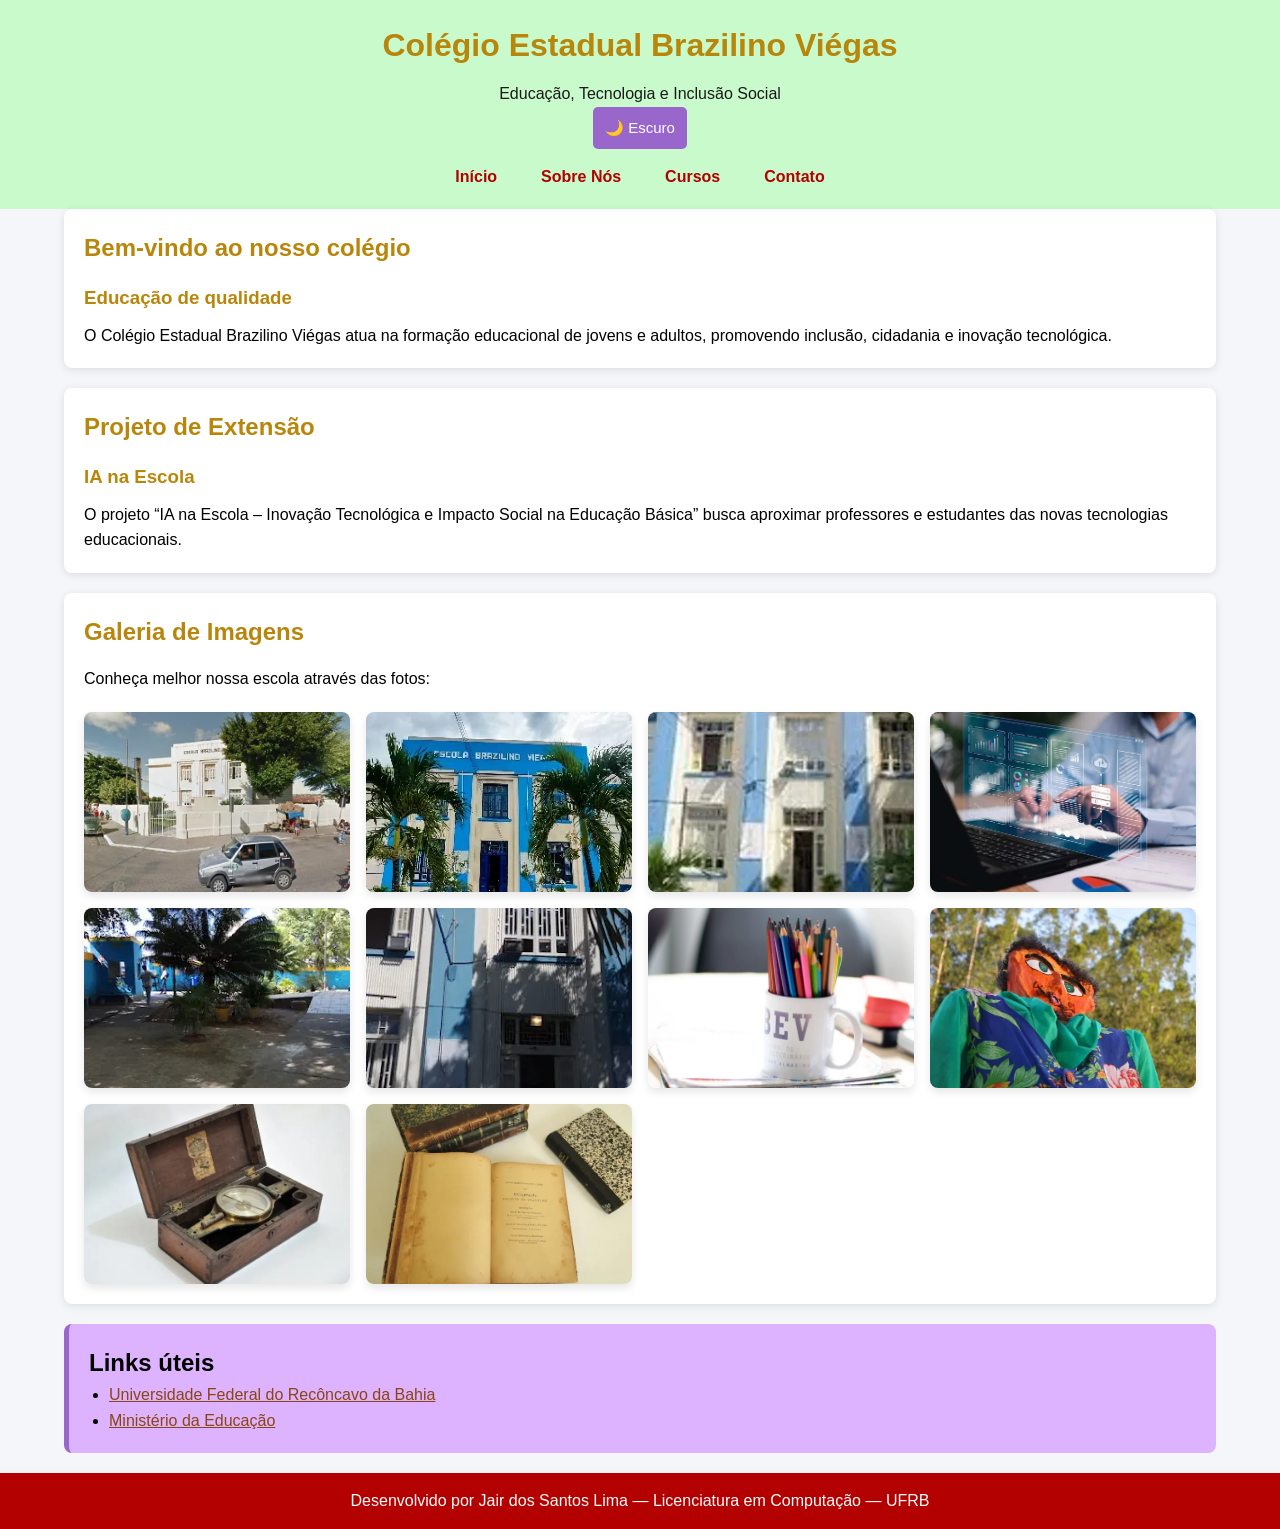
<file: index.html>
<!DOCTYPE html><html lang="pt-BR"><head><meta charset="utf-8"/><meta content="width=device-width, initial-scale=1.0" name="viewport"/><title>Colégio Estadual Brazilino Viégas</title><link href="style.css" rel="stylesheet"/></head><body><header><h1>Colégio Estadual Brazilino Viégas</h1><p><span class="nome-escola">Educação, Tecnologia e Inclusão Social</span></p><button aria-expanded="false" aria-label="Abrir menu" class="menu-toggle">☰</button><button type="button" class="theme-toggle" aria-label="Alternar tema">🌙 Escuro</button><nav><ul><li><a href="index.html">Início</a></li><li><a href="sobre.html">Sobre Nós</a></li><li><a href="cursos.html">Cursos</a></li><li><a href="contato.html">Contato</a></li></ul></nav></header><main><section><h2>Bem-vindo ao nosso colégio</h2><article><h3>Educação de qualidade</h3><p>
            O Colégio Estadual Brazilino Viégas atua na formação educacional de jovens e adultos,
            promovendo inclusão, cidadania e inovação tecnológica.
        </p></article></section><section><h2>Projeto de Extensão</h2><article><h3>IA na Escola</h3><p>
            O projeto “IA na Escola – Inovação Tecnológica e Impacto Social na Educação Básica”
            busca aproximar professores e estudantes das novas tecnologias educacionais.
        </p></article></section><section><h2>Galeria de Imagens</h2><p>Conheça melhor nossa escola através das fotos:</p><div class="galeria"><picture><source type="image/webp" srcset="imagens/escola1.webp"><img src="imagens/escola1.jpg" alt="Colégio Brazilino Viégas — Vista frontal do Colégio Brazilino Viégas" loading="lazy"></picture><picture><source type="image/webp" srcset="imagens/escola2.webp"><img src="imagens/escola2.jpg" alt="Colégio Brazilino Viégas — Alunos no pátio da escola" loading="lazy"></picture><picture><source type="image/webp" srcset="imagens/escola3.webp"><img src="imagens/escola3.jpg" alt="Colégio Brazilino Viégas — Sala de aula moderna" loading="lazy"></picture><picture><source type="image/webp" srcset="imagens/escola4.webp"><img src="imagens/escola4.jpg" alt="Colégio Brazilino Viégas — Biblioteca escolar" loading="lazy"></picture><picture><source type="image/webp" srcset="imagens/escola5.webp"><img src="imagens/escola5.jpg" alt="Colégio Brazilino Viégas — Evento cultural na escola" loading="lazy"></picture><picture><source type="image/webp" srcset="imagens/escola6.webp"><img src="imagens/escola6.jpg" alt="Colégio Brazilino Viégas — Laboratório de informática" loading="lazy"></picture><picture><source type="image/webp" srcset="imagens/escola7.webp"><img src="imagens/escola7.jpg" alt="Colégio Brazilino Viégas — Quadra esportiva" loading="lazy"></picture><picture><source type="image/webp" srcset="imagens/escola8.webp"><img src="imagens/escola8.jpg" alt="Colégio Brazilino Viégas — Formatura de alunos" loading="lazy"></picture><picture><source type="image/webp" srcset="imagens/escola9.webp"><img src="imagens/escola9.jpg" alt="Colégio Brazilino Viégas — Projeto ambiental" loading="lazy"></picture><picture><source type="image/webp" srcset="imagens/escola10.webp"><img src="imagens/escola10.jpg" alt="Colégio Brazilino Viégas — Equipe pedagógica" loading="lazy"></picture></div></section><aside><h2>Links úteis</h2><ul><li><a class="link-util" href="https://www.ufrb.edu.br" target="_blank">
                Universidade Federal do Recôncavo da Bahia
            </a></li><li><a class="link-util" href="https://www.gov.br/mec" target="_blank">
                Ministério da Educação
            </a></li></ul></aside></main><footer><p>
        Desenvolvido por Jair dos Santos Lima — Licenciatura em Computação — UFRB
    </p><p class="footer-meta"><span id="visit-count" class="visit-count"></span></p></footer><script src="script.js"></script>
    </body>
</html>
</file>
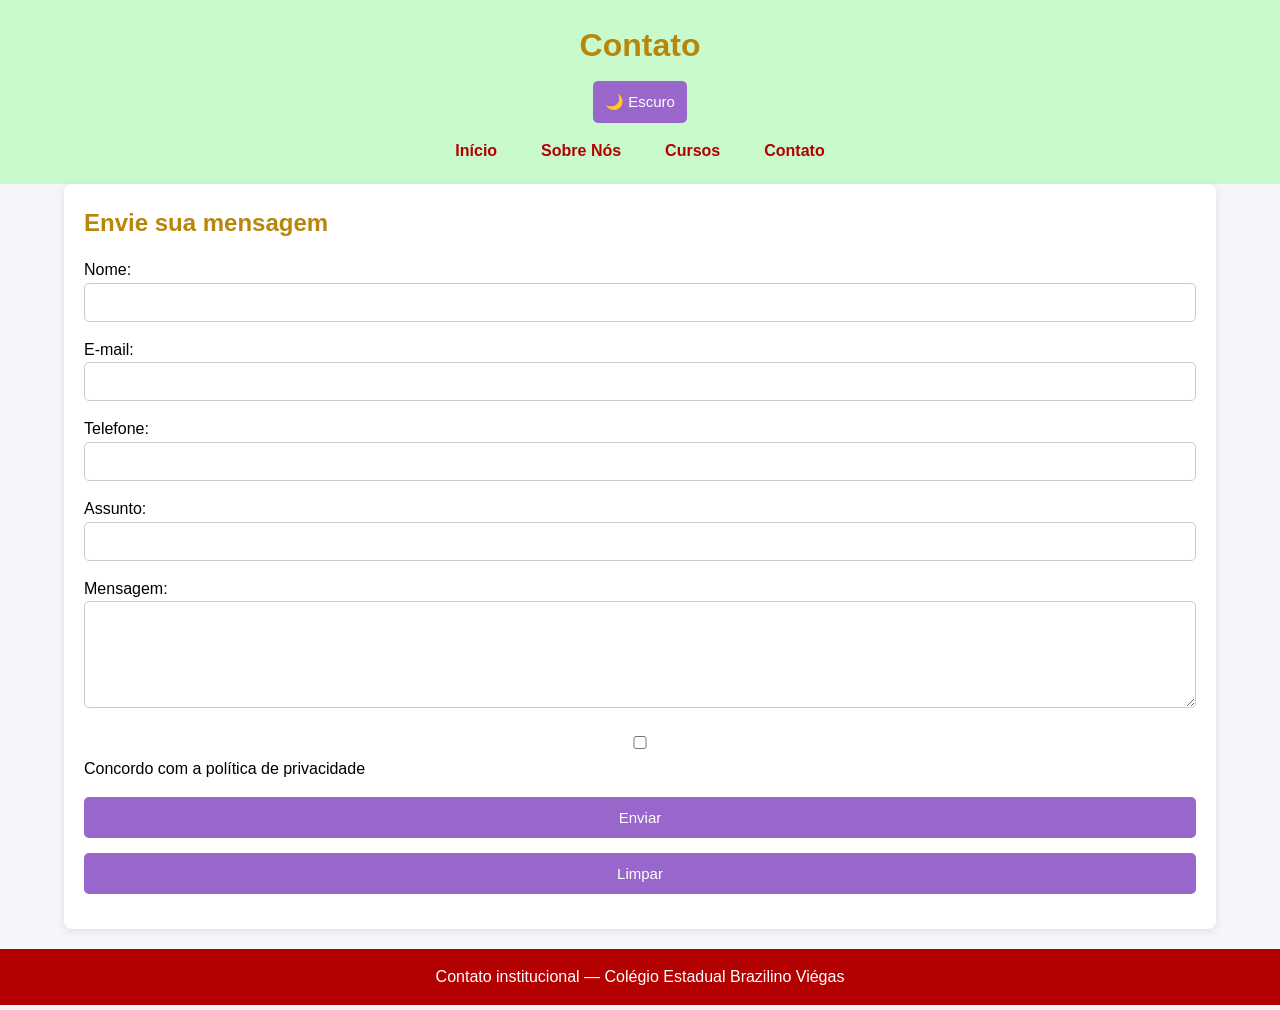
<file: contato.html>
<!DOCTYPE html>
<html lang="pt-BR">
<head>
    <meta charset="UTF-8">
    <meta name="viewport" content="width=device-width, initial-scale=1.0">
    <title>Contato</title>
    <link rel="stylesheet" href="style.css">
</head>
<body>


<header>
    <h1>Contato</h1>

    <button class="menu-toggle" aria-expanded="false" aria-label="Abrir menu">☰</button><button type="button" class="theme-toggle" aria-label="Alternar tema">🌙 Escuro</button>

    <nav>
        <ul>
            <li><a href="index.html">Início</a></li>
            <li><a href="sobre.html">Sobre Nós</a></li>
            <li><a href="cursos.html">Cursos</a></li>
            <li><a href="contato.html">Contato</a></li>
        </ul>
    </nav>
</header>

<main>

<section>
    <h2>Envie sua mensagem</h2>

    <form id="formContato">

        <p>
            <label for="nome">Nome:</label><br>
            <input type="text" id="nome" name="nome" required>
        </p>

        <p>
            <label for="email">E-mail:</label><br>
            <input type="email" id="email" name="email" required>
        </p>

        <p>
            <label for="telefone">Telefone:</label><br>
            <input type="tel" id="telefone" name="telefone">
        </p>

        <p>
            <label for="assunto">Assunto:</label><br>
            <input type="text" id="assunto" name="assunto" required>
        </p>

        <p>
            <label for="mensagem">Mensagem:</label><br>
            <textarea id="mensagem" name="mensagem" rows="5" cols="40" required></textarea>
        </p>

        <p>
            <input type="checkbox" id="privacidade" required>
            <label for="privacidade">
                Concordo com a política de privacidade
            </label>
        </p>

        <button type="submit">Enviar</button>
        <button type="reset">Limpar</button>
        <div id="form-feedback" class="feedback"></div>

    </form>
</section>

</main>

<footer>
    <p>Contato institucional — Colégio Estadual Brazilino Viégas</p>
<p class="footer-meta"><span id="visit-count" class="visit-count"></span></p></footer>

<script src="script.js"></script>

</body>
</html>
</file>
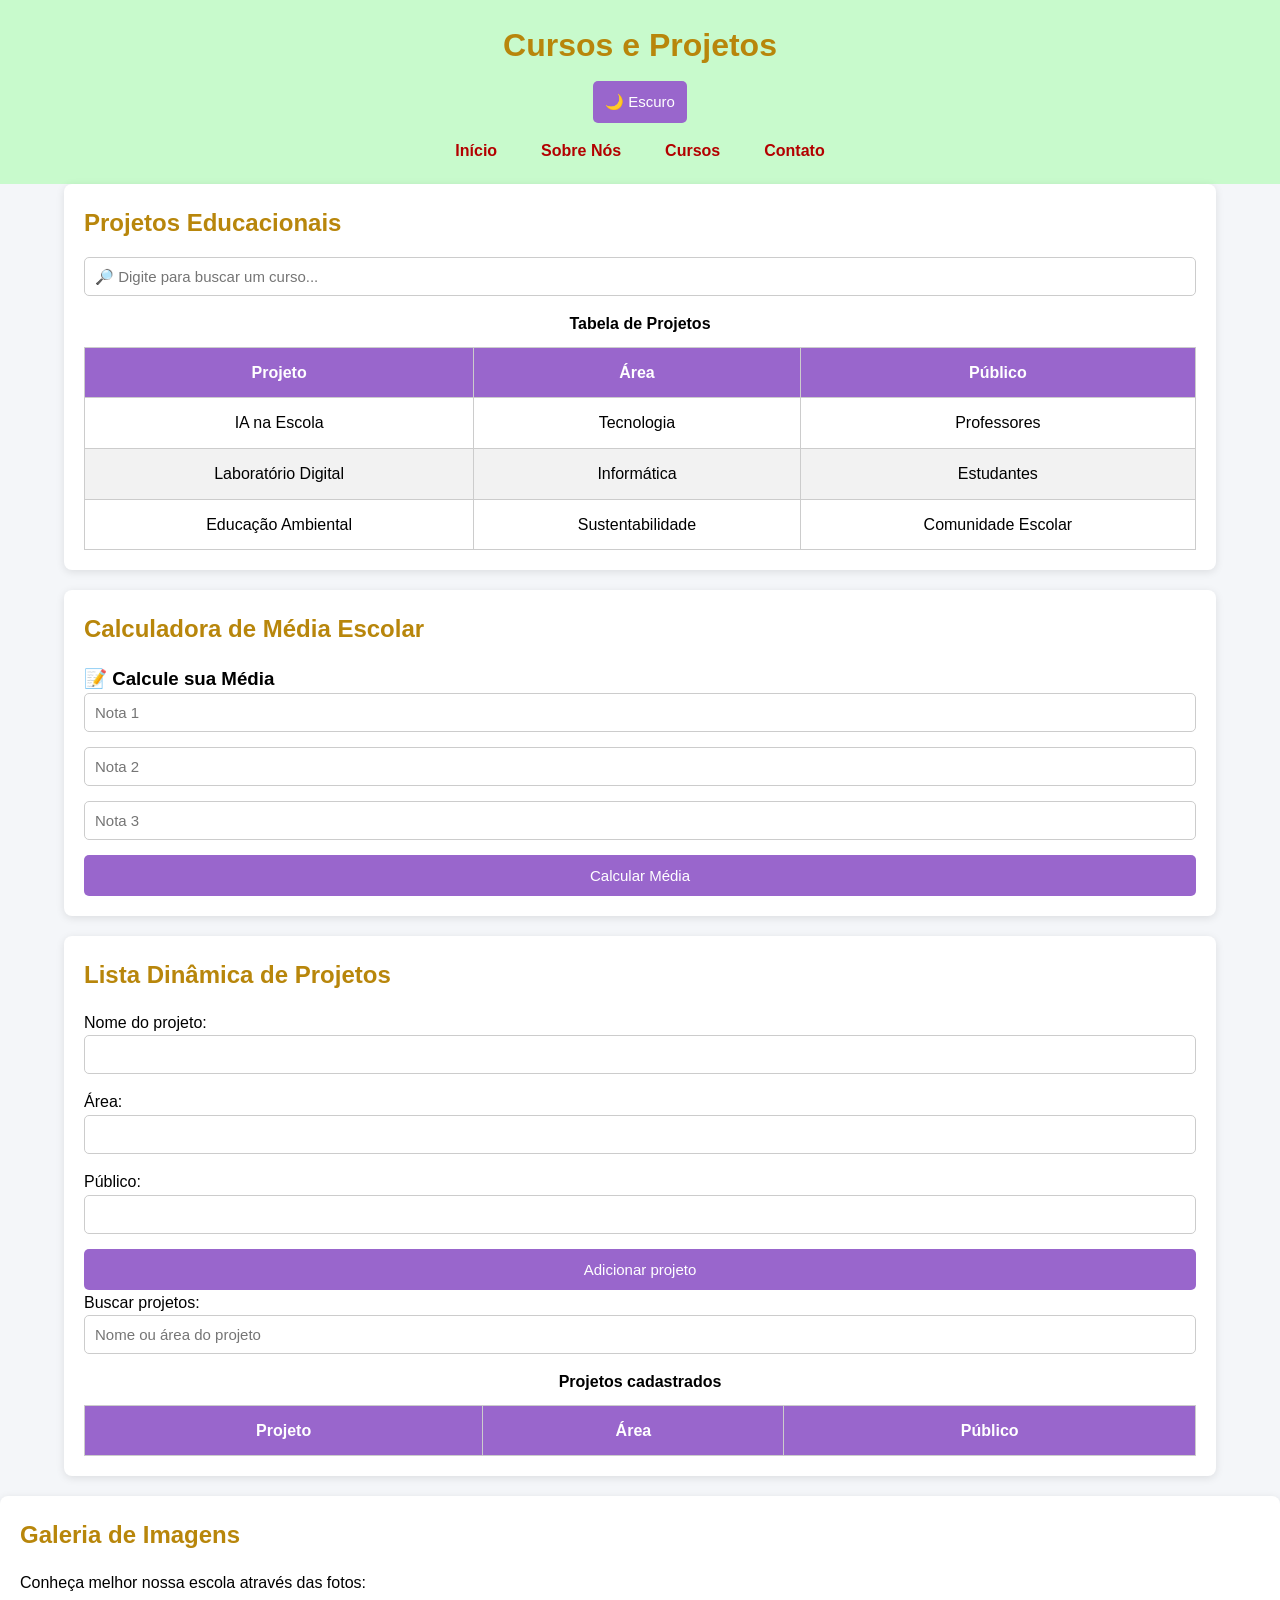
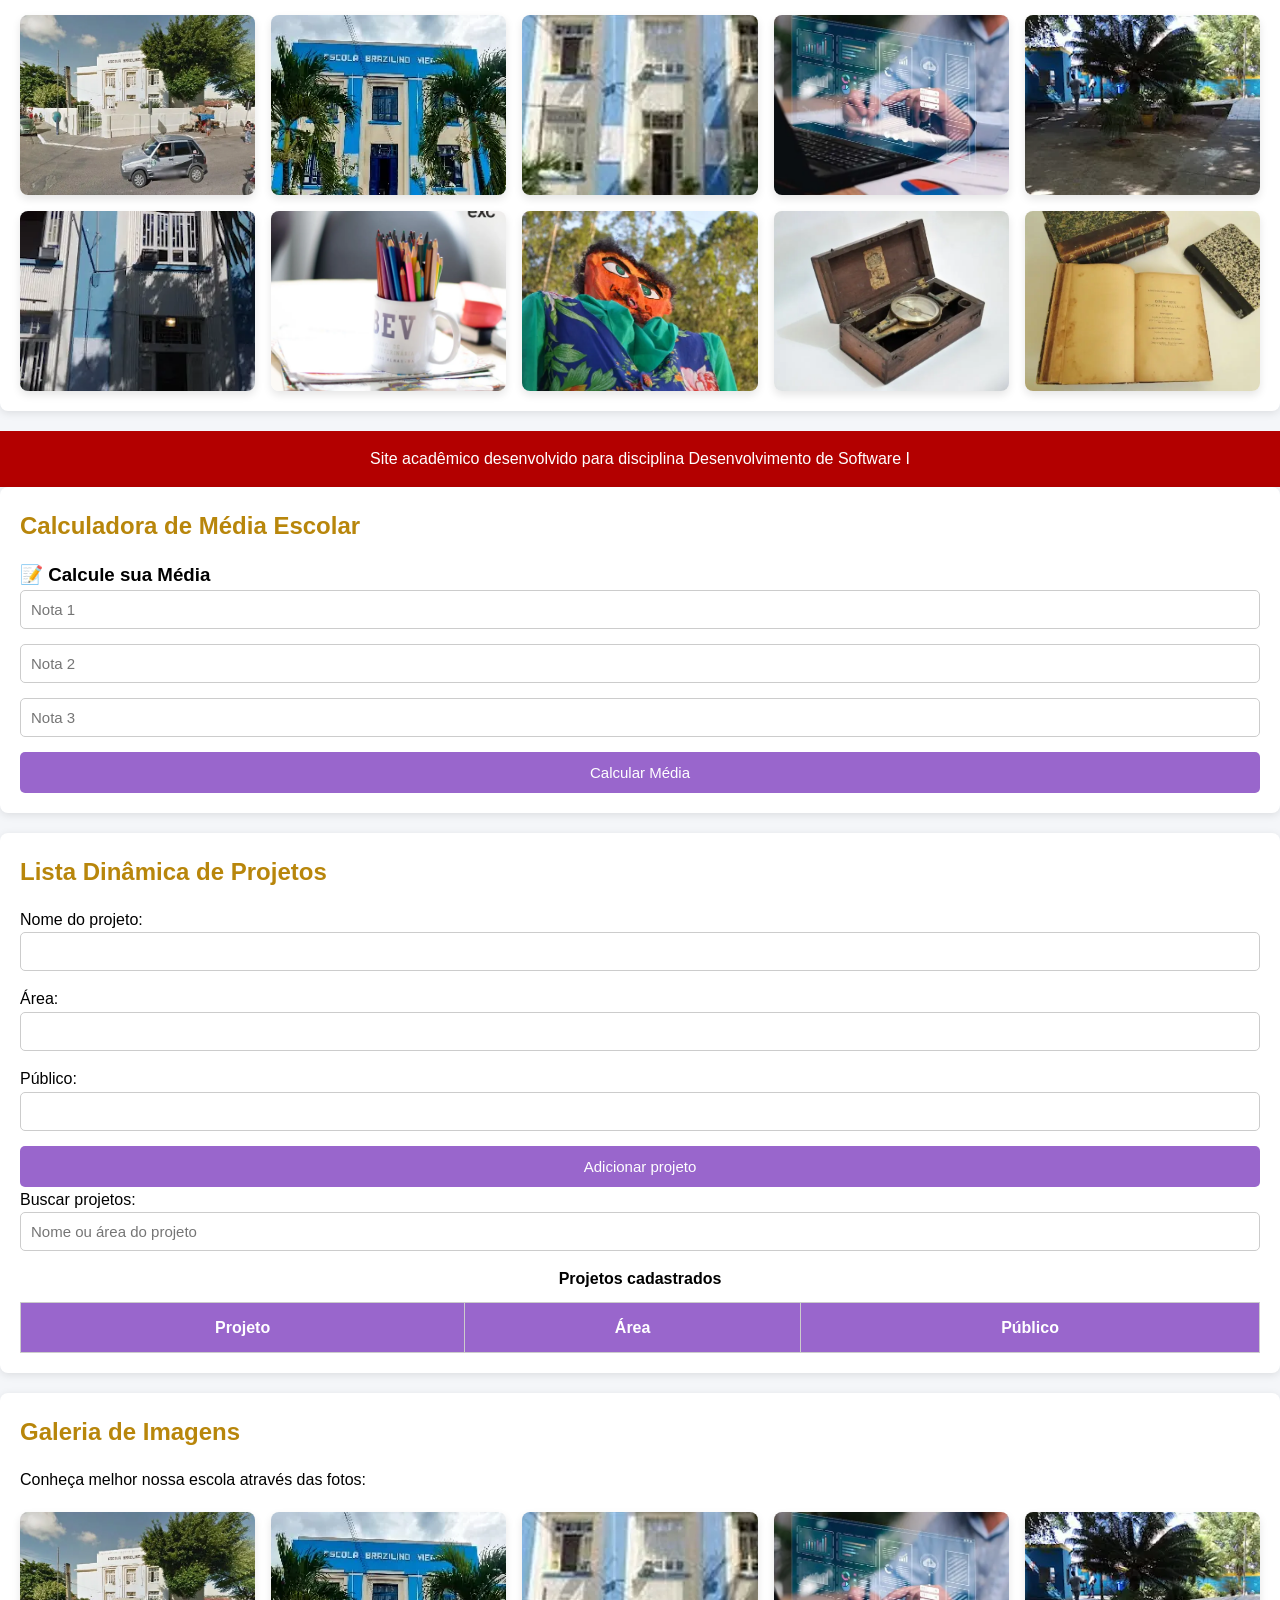
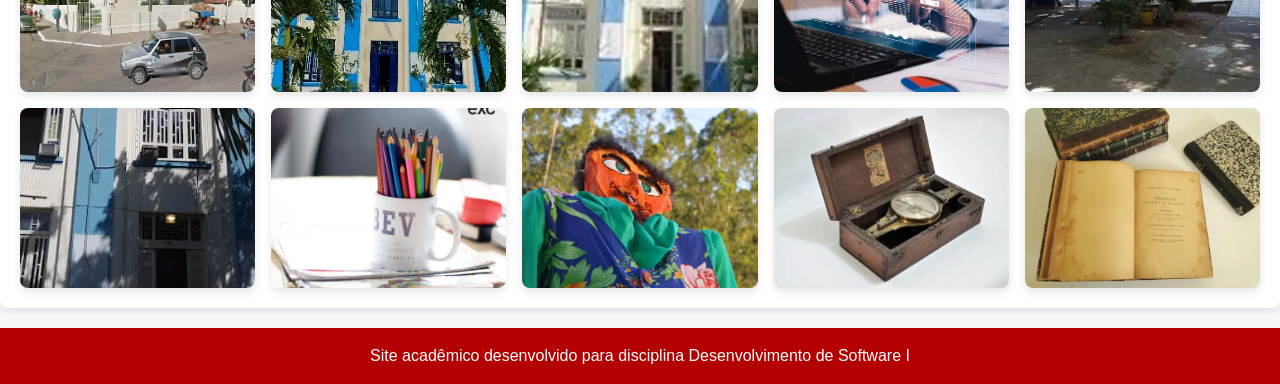
<file: cursos.html>
<!DOCTYPE html>
<html lang="pt-BR">
  <head>
    <meta charset="utf-8" />
    <meta name="viewport" content="width=device-width, initial-scale=1.0" />
    <title>Cursos</title>
    <link href="style.css" rel="stylesheet" />
  </head>
  <body>
    <header>
      <h1>Cursos e Projetos</h1>
      <button aria-expanded="false" aria-label="Abrir menu" class="menu-toggle">☰</button>
      <button type="button" class="theme-toggle" aria-label="Alternar tema">🌙 Escuro</button>
      <nav>
        <ul>
          <li><a href="index.html">Início</a></li>
          <li><a href="sobre.html">Sobre Nós</a></li>
          <li><a href="cursos.html">Cursos</a></li>
          <li><a href="contato.html">Contato</a></li>
        </ul>
      </nav>
    </header>
    <main>
      <section>
        <h2>Projetos Educacionais</h2>
        <div class="container-busca">
          <input type="text" id="buscaCurso" placeholder="🔎 Digite para buscar um curso...">
        </div>
        <table>
          <caption>Tabela de Projetos</caption>
          <thead>
            <tr><th>Projeto</th><th>Área</th><th>Público</th></tr>
          </thead>
          <tbody>
            <tr class="item-curso"><td>IA na Escola</td><td>Tecnologia</td><td>Professores</td></tr>
            <tr class="item-curso"><td>Laboratório Digital</td><td>Informática</td><td>Estudantes</td></tr>
            <tr class="item-curso"><td>Educação Ambiental</td><td>Sustentabilidade</td><td>Comunidade Escolar</td></tr>
          </tbody>
        </table>
      </section>

      <section class="interactive-area">
        <h2>Calculadora de Média Escolar</h2>
        <h3>📝 Calcule sua Média</h3>
        <form id="formMedia">
          <input type="number" id="nota1" placeholder="Nota 1" min="0" max="10" required>
          <input type="number" id="nota2" placeholder="Nota 2" min="0" max="10" required>
          <input type="number" id="nota3" placeholder="Nota 3" min="0" max="10" required>
          <button type="submit">Calcular Média</button>
        </form>
        <div id="resultadoMedia"></div>
      </section>

      <section class="interactive-area">
        <h2>Lista Dinâmica de Projetos</h2>
        <form id="project-form" class="project-form">
          <div class="project-row"><label for="project-name">Nome do projeto:</label><input type="text" id="project-name" required></div>
          <div class="project-row"><label for="project-area">Área:</label><input type="text" id="project-area" required></div>
          <div class="project-row"><label for="project-publico">Público:</label><input type="text" id="project-publico" required></div>
          <button type="submit">Adicionar projeto</button>
        </form>
        <div class="project-search">
          <label for="project-search">Buscar projetos:</label>
          <input type="search" id="project-search" placeholder="Nome ou área do projeto">
        </div>
        <table>
          <caption>Projetos cadastrados</caption>
          <thead><tr><th>Projeto</th><th>Área</th><th>Público</th></tr></thead>
          <tbody id="projetos-tbody"></tbody>
        </table>
      </section>
    </main>

    <section>
      <h2>Galeria de Imagens</h2>
      <p>Conheça melhor nossa escola através das fotos:</p>
      <div class="galeria">
        <picture><source type="image/webp" srcset="imagens/escola1.webp"><img src="imagens/escola1.jpg" alt="Colégio Brazilino Viégas — Vista frontal do Colégio Brazilino Viégas" loading="lazy"></picture>
        <picture><source type="image/webp" srcset="imagens/escola2.webp"><img src="imagens/escola2.jpg" alt="Colégio Brazilino Viégas — Alunos no pátio da escola" loading="lazy"></picture>
        <picture><source type="image/webp" srcset="imagens/escola3.webp"><img src="imagens/escola3.jpg" alt="Colégio Brazilino Viégas — Sala de aula moderna" loading="lazy"></picture>
        <picture><source type="image/webp" srcset="imagens/escola4.webp"><img src="imagens/escola4.jpg" alt="Colégio Brazilino Viégas — Biblioteca escolar" loading="lazy"></picture>
        <picture><source type="image/webp" srcset="imagens/escola5.webp"><img src="imagens/escola5.jpg" alt="Colégio Brazilino Viégas — Evento cultural na escola" loading="lazy"></picture>
        <picture><source type="image/webp" srcset="imagens/escola6.webp"><img src="imagens/escola6.jpg" alt="Colégio Brazilino Viégas — Laboratório de informática" loading="lazy"></picture>
        <picture><source type="image/webp" srcset="imagens/escola7.webp"><img src="imagens/escola7.jpg" alt="Colégio Brazilino Viégas — Quadra esportiva" loading="lazy"></picture>
        <picture><source type="image/webp" srcset="imagens/escola8.webp"><img src="imagens/escola8.jpg" alt="Colégio Brazilino Viégas — Formatura de alunos" loading="lazy"></picture>
        <picture><source type="image/webp" srcset="imagens/escola9.webp"><img src="imagens/escola9.jpg" alt="Colégio Brazilino Viégas — Projeto ambiental" loading="lazy"></picture>
        <picture><source type="image/webp" srcset="imagens/escola10.webp"><img src="imagens/escola10.jpg" alt="Colégio Brazilino Viégas — Equipe pedagógica" loading="lazy"></picture>
      </div>
    </section>

    <footer>
      <p>Site acadêmico desenvolvido para disciplina Desenvolvimento de Software I</p>
    </footer>

    <script src="script.js"></script>
  </body>
</html>
<section class="interactive-area">
  <h2>Calculadora de Média Escolar</h2>
  <h3>📝 Calcule sua Média</h3>
  <form id="formMedia">
    <input type="number" id="nota1" placeholder="Nota 1" min="0" max="10" required>
    <input type="number" id="nota2" placeholder="Nota 2" min="0" max="10" required>
    <input type="number" id="nota3" placeholder="Nota 3" min="0" max="10" required>
    <button type="submit">Calcular Média</button>
  </form>
  <div id="resultadoMedia"></div>
</section>
<section class="interactive-area">
  <h2>Lista Dinâmica de Projetos</h2>
  <form id="project-form" class="project-form">
    <div class="project-row"><label for="project-name">Nome do projeto:</label><input type="text" id="project-name" required></div>
    <div class="project-row"><label for="project-area">Área:</label><input type="text" id="project-area" required></div>
    <div class="project-row"><label for="project-publico">Público:</label><input type="text" id="project-publico" required></div>
    <button type="submit">Adicionar projeto</button>
  </form>
  <div class="project-search">
    <label for="project-search">Buscar projetos:</label>
    <input type="search" id="project-search" placeholder="Nome ou área do projeto">
  </div>
  <table>
    <caption>Projetos cadastrados</caption>
    <thead><tr><th>Projeto</th><th>Área</th><th>Público</th></tr></thead>
    <tbody id="projetos-tbody"></tbody>
  </table>
</section>
</main>
<section><h2>Galeria de Imagens</h2><p>Conheça melhor nossa escola através das fotos:</p><div class="galeria"><picture><source type="image/webp" srcset="imagens/escola1.webp"><img src="imagens/escola1.jpg" alt="Colégio Brazilino Viégas — Vista frontal do Colégio Brazilino Viégas" loading="lazy"></picture><picture><source type="image/webp" srcset="imagens/escola2.webp"><img src="imagens/escola2.jpg" alt="Colégio Brazilino Viégas — Alunos no pátio da escola" loading="lazy"></picture><picture><source type="image/webp" srcset="imagens/escola3.webp"><img src="imagens/escola3.jpg" alt="Colégio Brazilino Viégas — Sala de aula moderna" loading="lazy"></picture><picture><source type="image/webp" srcset="imagens/escola4.webp"><img src="imagens/escola4.jpg" alt="Colégio Brazilino Viégas — Biblioteca escolar" loading="lazy"></picture><picture><source type="image/webp" srcset="imagens/escola5.webp"><img src="imagens/escola5.jpg" alt="Colégio Brazilino Viégas — Evento cultural na escola" loading="lazy"></picture><picture><source type="image/webp" srcset="imagens/escola6.webp"><img src="imagens/escola6.jpg" alt="Colégio Brazilino Viégas — Laboratório de informática" loading="lazy"></picture><picture><source type="image/webp" srcset="imagens/escola7.webp"><img src="imagens/escola7.jpg" alt="Colégio Brazilino Viégas — Quadra esportiva" loading="lazy"></picture><picture><source type="image/webp" srcset="imagens/escola8.webp"><img src="imagens/escola8.jpg" alt="Colégio Brazilino Viégas — Formatura de alunos" loading="lazy"></picture><picture><source type="image/webp" srcset="imagens/escola9.webp"><img src="imagens/escola9.jpg" alt="Colégio Brazilino Viégas — Projeto ambiental" loading="lazy"></picture><picture><source type="image/webp" srcset="imagens/escola10.webp"><img src="imagens/escola10.jpg" alt="Colégio Brazilino Viégas — Equipe pedagógica" loading="lazy"></picture></div></section><footer><p>Site acadêmico desenvolvido para disciplina Desenvolvimento de Software I</p><p class="footer-meta"><span id="visit-count" class="visit-count"></span></p></footer><script src="script.js"></script>
<script src="script.js"></script>
</body>
</html>
</file>
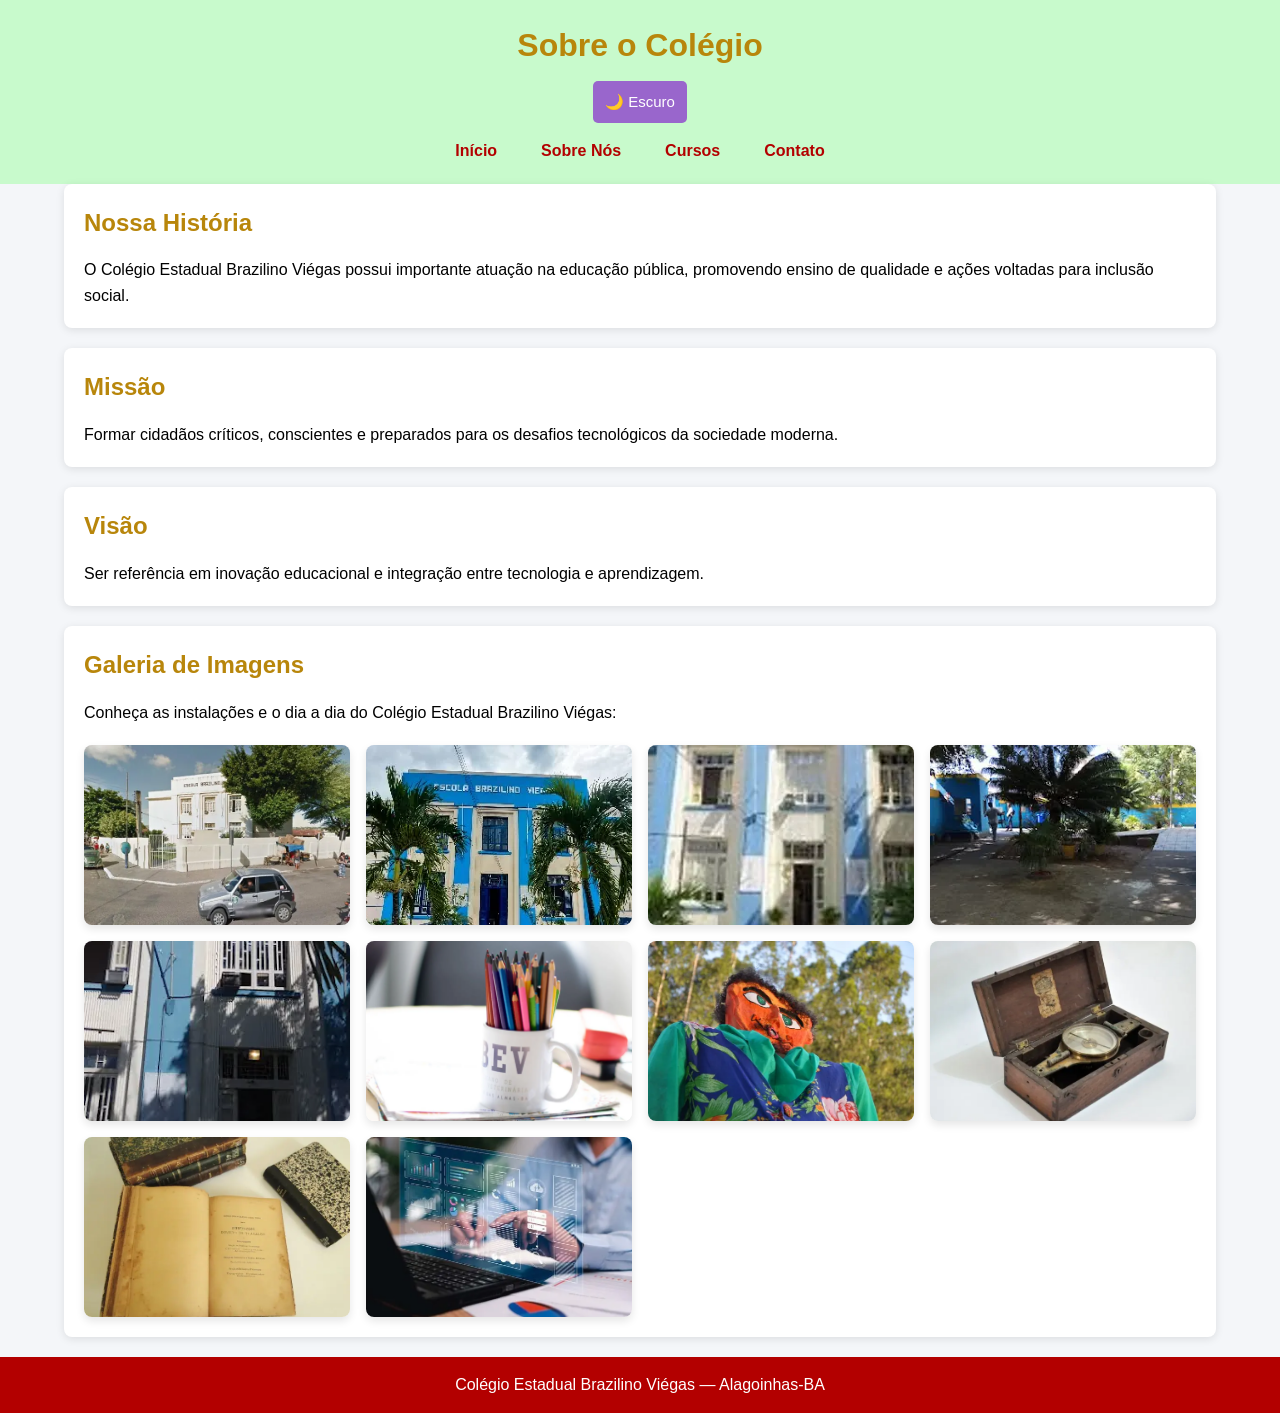
<file: sobre.html>
<!DOCTYPE html><html lang="pt-BR"><head><meta charset="utf-8"/><meta content="width=device-width, initial-scale=1.0" name="viewport"/><title>Sobre Nós</title><link href="style.css" rel="stylesheet"/></head><body><header><h1>Sobre o Colégio</h1><button aria-expanded="false" aria-label="Abrir menu" class="menu-toggle">☰</button><button type="button" class="theme-toggle" aria-label="Alternar tema">🌙 Escuro</button><nav><ul><li><a href="index.html">Início</a></li><li><a href="sobre.html">Sobre Nós</a></li><li><a href="cursos.html">Cursos</a></li><li><a href="contato.html">Contato</a></li></ul></nav></header><main><section><h2>Nossa História</h2><article><p>
            O Colégio Estadual Brazilino Viégas possui importante atuação na educação pública,
            promovendo ensino de qualidade e ações voltadas para inclusão social.
        </p></article></section><section><h2>Missão</h2><article><p>
            Formar cidadãos críticos, conscientes e preparados para os desafios tecnológicos da sociedade moderna.
        </p></article></section><section><h2>Visão</h2><article><p>
            Ser referência em inovação educacional e integração entre tecnologia e aprendizagem.
        </p></article></section><section><h2>Galeria de Imagens</h2><p>Conheça as instalações e o dia a dia do Colégio Estadual Brazilino Viégas:</p><div class="galeria"><picture><source type="image/webp" srcset="imagens/escola1.webp"><img src="imagens/escola1.jpg" alt="Colégio Brazilino Viégas — Vista frontal do Colégio Brazilino Viégas com entrada principal" loading="lazy"></picture><picture><source type="image/webp" srcset="imagens/escola2.webp"><img src="imagens/escola2.jpg" alt="Colégio Brazilino Viégas — Fachada azul e branca do Colégio Brazilino Viégas" loading="lazy"></picture><picture><source type="image/webp" srcset="imagens/escola3.webp"><img src="imagens/escola3.jpg" alt="Colégio Brazilino Viégas — Vista lateral do prédio escolar" loading="lazy"></picture><picture><source type="image/webp" srcset="imagens/escola5.webp"><img src="imagens/escola5.jpg" alt="Colégio Brazilino Viégas — Pátio interno da escola com palmeira" loading="lazy"></picture><picture><source type="image/webp" srcset="imagens/escola6.webp"><img src="imagens/escola6.jpg" alt="Colégio Brazilino Viégas — Entrada principal da escola com detalhes arquitetônicos" loading="lazy"></picture><picture><source type="image/webp" srcset="imagens/escola7.webp"><img src="imagens/escola7.jpg" alt="Colégio Brazilino Viégas — Materiais escolares e ambiente de estudo" loading="lazy"></picture><picture><source type="image/webp" srcset="imagens/escola8.webp"><img src="imagens/escola8.jpg" alt="Colégio Brazilino Viégas — Expressão cultural - Boneco folclórico" loading="lazy"></picture><picture><source type="image/webp" srcset="imagens/escola9.webp"><img src="imagens/escola9.jpg" alt="Colégio Brazilino Viégas — Instrumento antigo de navegação - Compasso" loading="lazy"></picture><picture><source type="image/webp" srcset="imagens/escola10.webp"><img src="imagens/escola10.jpg" alt="Colégio Brazilino Viégas — Livros antigos da biblioteca escolar" loading="lazy"></picture><picture><source type="image/webp" srcset="imagens/escola4.webp"><img src="imagens/escola4.jpg" alt="Colégio Brazilino Viégas — Tecnologia e inovação na educação" loading="lazy"></picture></div></section></main><footer><p>Colégio Estadual Brazilino Viégas — Alagoinhas-BA</p><p class="footer-meta"><span id="visit-count" class="visit-count"></span></p></footer><script src="script.js"></script>
<script src="script.js"></script>
</body>
</html>
</file>
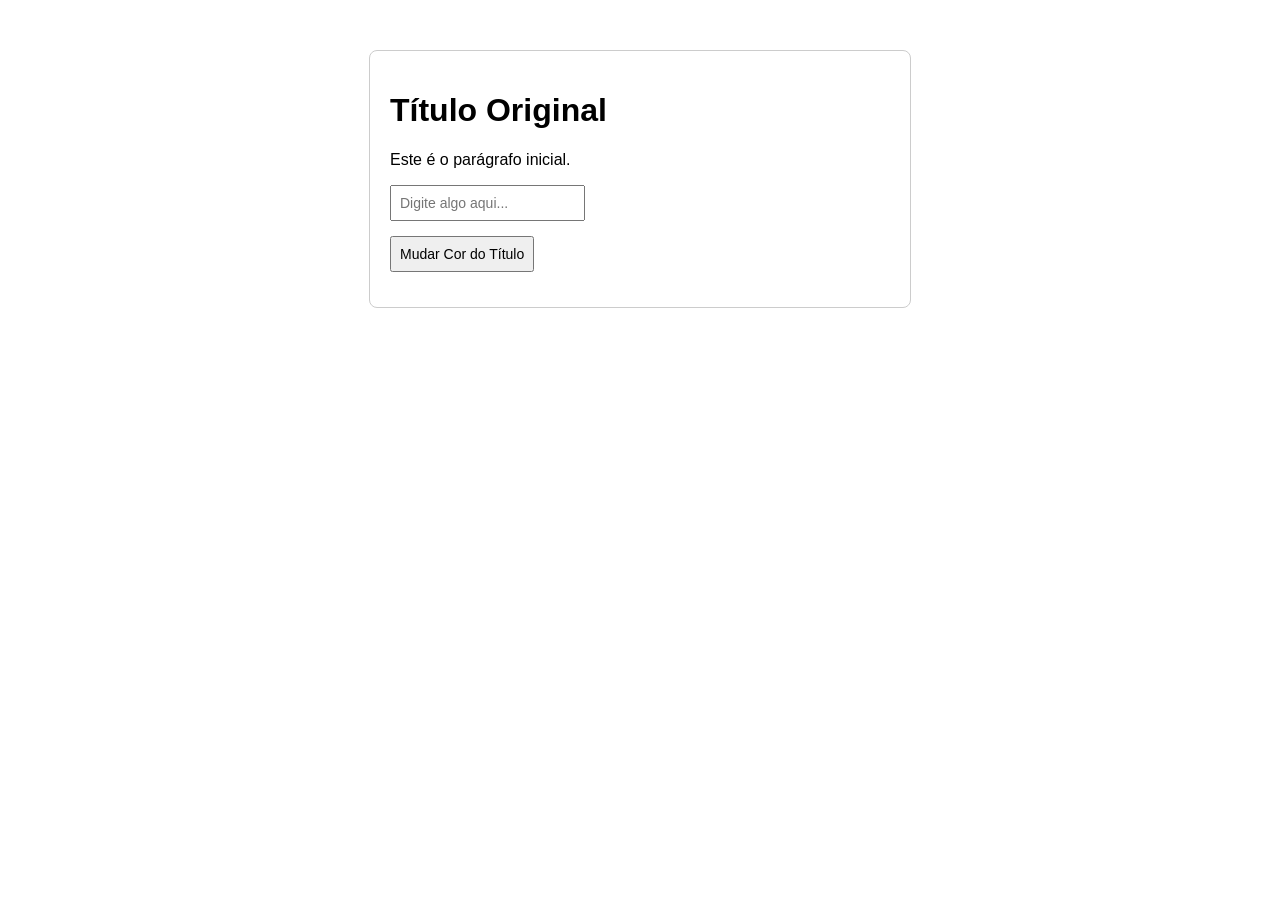
<file: Untitled-1.html>
<!DOCTYPE html>
<html lang="pt-BR">
<head>
    <meta charset="UTF-8">
    <meta name="viewport" content="width=device-width, initial-scale=1.0">
    <title>Atividade - Manipulação do DOM</title>
    <style>
        body {
            font-family: Arial, sans-serif;
            max-width: 500px;
            margin: 50px auto;
            padding: 20px;
            border: 1px solid #ccc;
            border-radius: 8px;
        }
        .espaco {
            margin-bottom: 15px;
        }
        input, button {
            padding: 8px;
            font-size: 14px;
        }
    </style>
</head>
<body>

    <!-- 1. Elementos estruturados no DOM -->
    <h1 id="tituloPrincipal">Título Original</h1>
    <p id="paragrafoExemplo">Este é o parágrafo inicial.</p>

    <div class="espaco">
        <input type="text" id="meuInput" placeholder="Digite algo aqui...">
    </div>
    
    <div class="espaco">
        <button id="meuBotao">Mudar Cor do Título</button>
    </div>

    <script src="script.js"></script>
</body>
</html>
</file>
<file: style.css>
/* RESET BÁSICO */

* {
    margin: 0;
    padding: 0;
    box-sizing: border-box;
}

/* Google Font: Inter */
@import url('https://fonts.googleapis.com/css2?family=Inter:wght@300;400;600;700&display=swap');

/* CORPO DA PÁGINA */

body {
    font-family: 'Inter', Arial, Helvetica, sans-serif;
    background-color: #f4f6f9;
    color: #000; /* texto do corpo em preto */
    line-height: 1.6;
}

/* Quando a classe dark-mode estiver ativa no body, muda as cores */
body.dark-mode {
    background-color: #121212;
    color: #ffffff;
}

/* Você também pode mudar a cor dos cards e seções */
body.dark-mode main,
body.dark-mode section {
    background-color: #1e1e1e;
    color: #ffffff;
}


/* CABEÇALHO */

header {
    background-color: #c8facc; /* verde claro */
    color: #b30000; /* vermelho */
    text-align: center;
    padding: 20px;
}

header h1 {
    margin-bottom: 10px;
    color: #b8860b; /* amarelo escuro */
    font-size: 2rem;
}

/* Menu toggle (hambúrguer) */
.menu-toggle {
    display: none;
    background: transparent;
    border: none;
    font-size: 1.4rem;
    cursor: pointer;
    color: inherit;
}

.menu-toggle:focus {
    outline: 2px solid rgba(0,0,0,0.2);
}

/* Nome da escola em cinza bem escuro quando necessário */
.nome-escola {
    color: #1a1a1a;
}

/* MENU */

nav ul {
    list-style: none;
    display: flex;
    justify-content: center;
    gap: 20px;
    margin-top: 15px;
}

nav a {
    text-decoration: none;
    color: #b30000; /* vermelho */
    font-weight: bold;
    padding: 8px 12px;
    transition: 0.3s;
}

nav a:hover {
    background-color: rgba(179,0,0,0.12);
    border-radius: 5px;
}

/* CONTEÚDO PRINCIPAL */

main {
    width: 90%;
    max-width: 1200px;
    margin: 20px auto;
}

/* SEÇÕES */

section {
    background-color: white;
    padding: 20px;
    margin-bottom: 20px;

    border-radius: 8px;

    box-shadow: 0 2px 8px rgba(0,0,0,0.1);
}

section h2 {
    color: #b8860b;
    margin-bottom: 15px;
}

article h3 {
    margin-bottom: 10px;
    color: #b8860b;
}

/* GALERIA DE IMAGENS */
.galeria {
    display: grid;
    grid-template-columns: repeat(auto-fit, minmax(200px, 1fr));
    gap: 12px;
    align-items: center;
}

.galeria img {
    width: 100%;
    height: 160px;
    object-fit: cover;
    border-radius: 8px;
    box-shadow: 0 2px 6px rgba(0,0,0,0.08);
    display: block;
}

/* ASIDE */

aside {
    background-color: #DDB3FF; /* lilás mais escuro */
    padding: 20px;
    border-left: 5px solid #9966CC; /* lilás */
    border-radius: 8px;
    margin-bottom: 20px;
}

aside ul {
    padding-left: 20px;
}

aside a {
    color: #9966CC; /* lilás */
}

.link-util {
    color: #8B4513 !important; /* marrom */
}

/* TABELAS */

table {
    width: 100%;
    border-collapse: collapse;
    margin-top: 15px;
}

caption {
    font-weight: bold;
    margin-bottom: 10px;
}

th {
    background-color: #9966CC; /* lilás */
    color: white;
}

th,
td {
    border: 1px solid #ccc;
    padding: 12px;
    text-align: center;
}

tr:nth-child(even) {
    background-color: #f2f2f2;
}

/* FORMULÁRIO */

form {
    display: flex;
    flex-direction: column;
    gap: 15px;
}

input,
textarea {
    width: 100%;
    padding: 10px;
    border: 1px solid #ccc;
    border-radius: 5px;
    font-size: 15px;
}

button {
    background-color: #9966CC; /* lilás */
    color: white;
    border: none;
    padding: 12px;
    cursor: pointer;
    border-radius: 5px;
    font-size: 15px;
}

button:hover {
    background-color: #8B5CF6; /* lilás mais escuro */
}

/* RODAPÉ */

footer {
    background-color: #b30000; /* vermelho */
    color: white;
    text-align: center;
    padding: 15px;
    margin-top: 20px;
}

/* RESPONSIVIDADE */

@media (max-width: 768px) {

    /* Layout geral */
    html { font-size: 100%; }
    body { font-size: 16px; }

    header {
        padding: 15px;
    }

    header h1 {
        font-size: 1.4rem;
        line-height: 1.2;
    }

    header p {
        font-size: 0.95rem;
    }

    /* Menu: oculto por padrão, mostrado via toggle */
    .menu-toggle {
        display: inline-block;
        position: absolute;
        top: 18px;
        right: 18px;
    }

    nav ul {
        display: none; /* escondido até abrir */
        flex-direction: column;
        gap: 10px;
        align-items: center;
        margin-top: 10px;
    }

    nav.open ul {
        display: flex;
    }

    nav a {
        display: block;
        width: 100%;
        max-width: 320px;
        text-align: center;
        padding: 10px 14px;
    }

    /* Conteúdo principal e seções */
    main {
        width: 95%;
        margin: 10px auto;
    }

    section {
        padding: 15px;
    }

    article h3 {
        font-size: 1.05rem;
    }

    aside {
        order: 2;
        margin-bottom: 12px;
    }

    /* Tabelas responsivas */
    table {
        font-size: 14px;
        display: block;
        overflow-x: auto;
        -webkit-overflow-scrolling: touch;
    }

    th,
    td {
        padding: 8px;
    }

    caption {
        font-size: 0.95rem;
    }

    /* Formulário e botões */
    form {
        gap: 10px;
    }

    input,
    textarea {
        font-size: 15px;
        padding: 10px;
    }

    button {
        width: 100%;
        padding: 12px;
    }

    /* Ajustes da galeria para mobile */
    .galeria {
        grid-template-columns: repeat(2, 1fr);
        gap: 8px;
    }

    .galeria img {
        height: 120px;
    }

}

/* TABLET */
@media (min-width: 768px) and (max-width: 1023px) {

    main {
        width: 95%;
    }

    .container {
        width: 95%;
    }

}

/* DESKTOP */
@media (min-width: 1024px) {

    main {
        max-width: 1200px;
        margin: auto;
    }

}

/* GALERIA DE IMAGENS - Melhorada para 10+ imagens */
.galeria {
    display: grid;
    grid-template-columns: repeat(auto-fit, minmax(220px, 1fr));
    gap: 16px;
    margin-top: 20px;
}

.galeria img {
    width: 100%;
    height: 180px;
    object-fit: cover;
    border-radius: 8px;
    box-shadow: 0 4px 8px rgba(0,0,0,0.1);
    transition: all 0.3s ease;
}

.galeria img:hover {
    transform: scale(1.06);
    box-shadow: 0 8px 16px rgba(0,0,0,0.15);
}

/* Mobile */
@media (max-width: 768px) {
    .galeria {
        grid-template-columns: repeat(2, 1fr);
        gap: 12px;
    }
    
    .galeria img {
        height: 140px;
    }
}

/* Tablet */
@media (min-width: 769px) and (max-width: 1024px) {
    .galeria {
        grid-template-columns: repeat(3, 1fr);
    }
}

/* ==========================
   Lightbox e ajustes de Dark Mode
   (anexados no final do arquivo)
   ========================== */

/* Lightbox: Janela de zoom para galerias */
#lightbox {
    position: fixed;
    inset: 0;
    display: flex;
    align-items: center;
    justify-content: center;
    background: rgba(0,0,0,0.85);
    visibility: hidden;
    opacity: 0;
    transition: opacity 0.28s ease, visibility 0.28s ease;
    z-index: 1000;
}

#lightbox.mostrar {
    visibility: visible;
    opacity: 1;
}

#lightbox img {
    max-width: 92%;
    max-height: 92%;
    border-radius: 8px;
    box-shadow: 0 12px 40px rgba(0,0,0,0.6);
}

#fecharLightbox {
    position: absolute;
    top: 18px;
    right: 28px;
    color: #ffffff;
    font-size: 2.2rem;
    cursor: pointer;
    user-select: none;
}

/* Ajustes adicionais para dark-mode (contrastes e cards) */
body.dark-mode header { background-color: #0b3a2b; }
body.dark-mode footer { background-color: #0a2a1f; }
body.dark-mode .galeria img { box-shadow: 0 6px 18px rgba(0,0,0,0.6); }

/* =======================================================
   📋 AJUSTES DO MODO ESCURO PARA O FORMULÁRIO DE CONTATO
   ======================================================= */
body.dark-mode form {
    background-color: #1e1e1e !important;
    border: 1px solid #333333 !important;
}

body.dark-mode input, 
body.dark-mode textarea, 
body.dark-mode select {
    background-color: #2d2d2d !important;
    color: #ffffff !important;
    border: 1px solid #444444 !important;
}

body.dark-mode button[type="submit"],
body.dark-mode input[type="submit"] {
    background-color: #0056b3 !important;
    color: #ffffff !important;
    border: none !important;
}

body.dark-mode button[type="submit"]:hover {
    background-color: #004085 !important;
}
</file>
